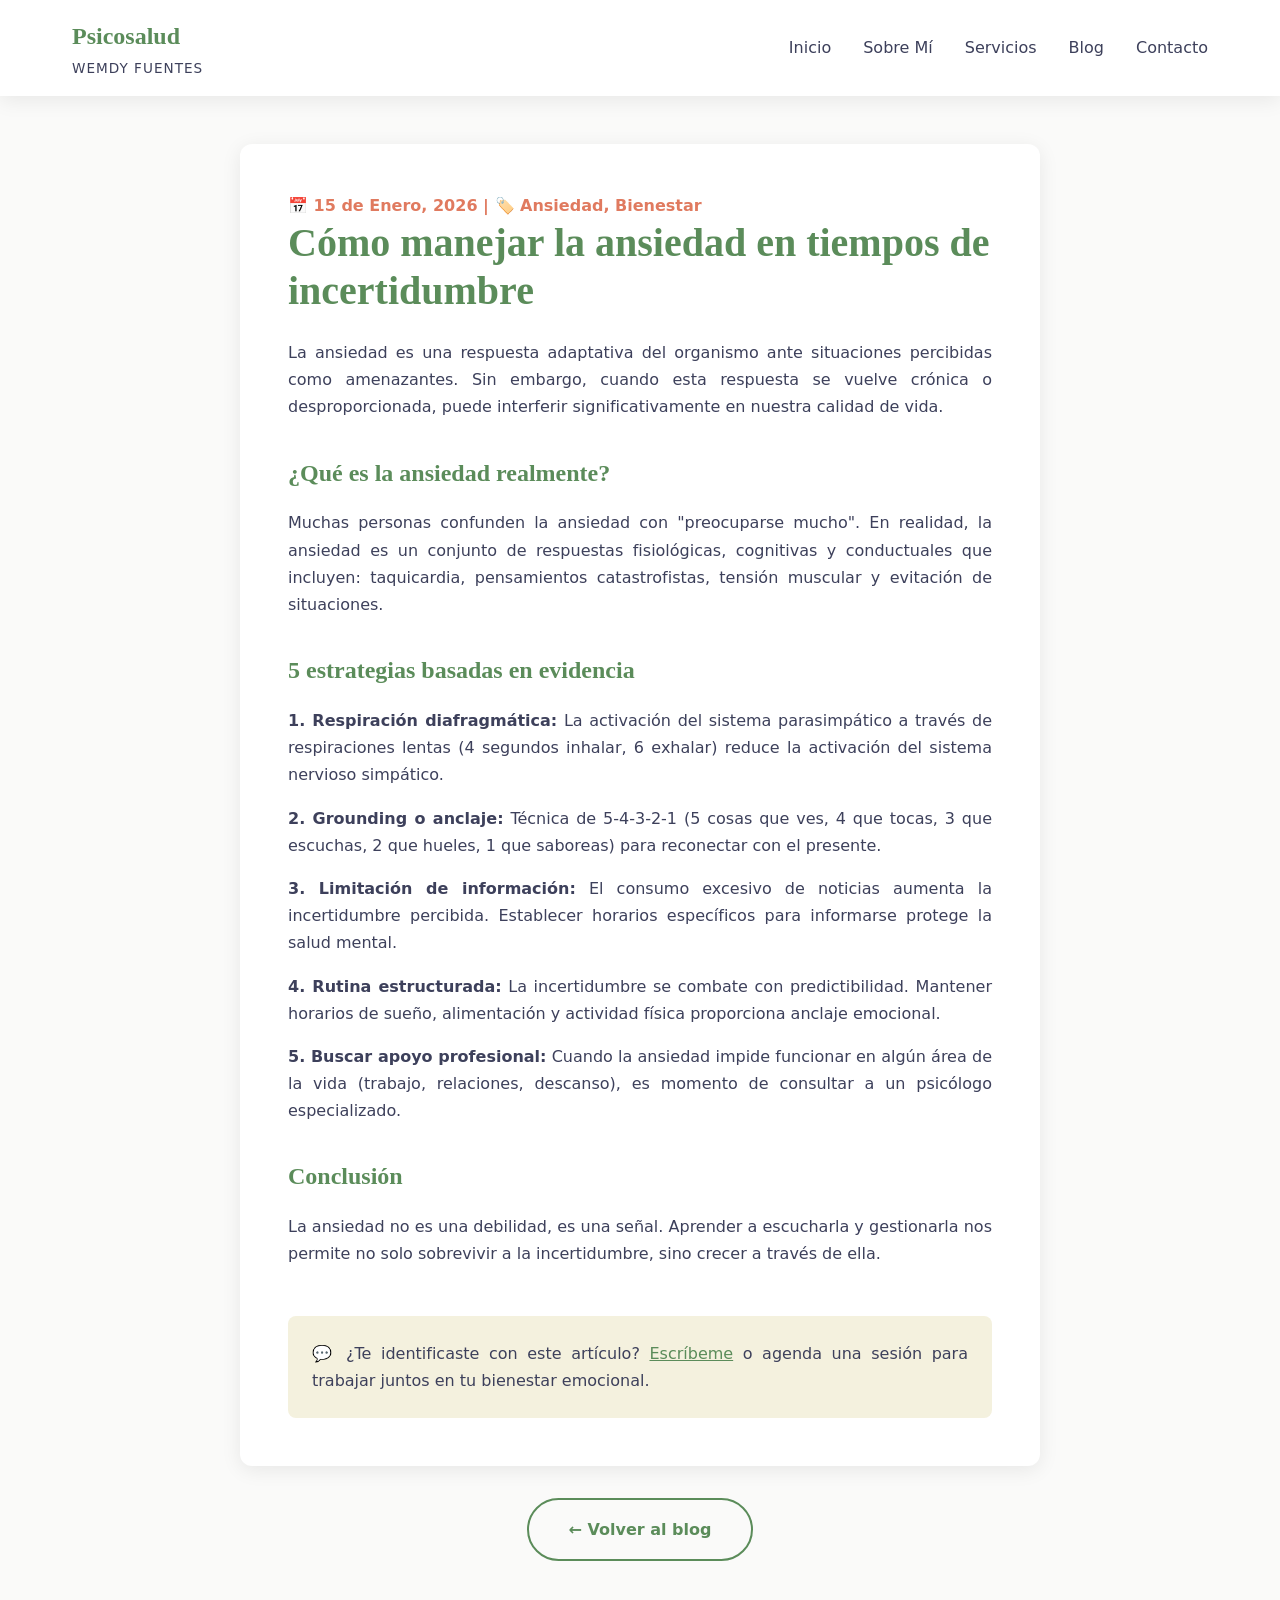
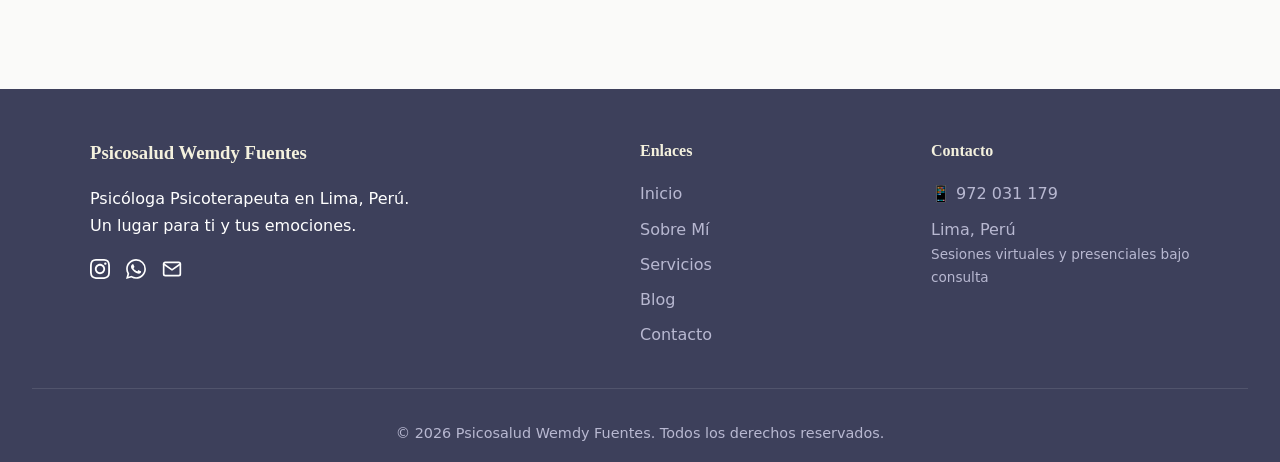
<file: articulo-15 Enero 2026.html>
<!DOCTYPE html>
<html lang="es">
<head>
  <meta charset="UTF-8">
  <meta name="viewport" content="width=device-width, initial-scale=1.0">
  <meta name="description" content="Cómo manejar la ansiedad en tiempos de incertidumbre. Artículo por Wemdy Fuentes, Psicóloga en Lima.">
  <title>Cómo manejar la ansiedad... | Blog Psicosalud</title>
  <link rel="stylesheet" href="css/style.css">
</head>
<body>
  <div id="header-placeholder"></div>

  <section class="container" style="padding-top: 3rem;">
    <article class="article-content">
      <span class="article-meta">📅 15 de Enero, 2026 | 🏷️ Ansiedad, Bienestar</span>
      <h1>Cómo manejar la ansiedad en tiempos de incertidumbre</h1>
      
      <p>
        La ansiedad es una respuesta adaptativa del organismo ante situaciones percibidas como amenazantes. 
        Sin embargo, cuando esta respuesta se vuelve crónica o desproporcionada, puede interferir 
        significativamente en nuestra calidad de vida.
      </p>

      <h2>¿Qué es la ansiedad realmente?</h2>
      <p>
        Muchas personas confunden la ansiedad con "preocuparse mucho". En realidad, la ansiedad 
        es un conjunto de respuestas fisiológicas, cognitivas y conductuales que incluyen: 
        taquicardia, pensamientos catastrofistas, tensión muscular y evitación de situaciones.
      </p>

      <h2>5 estrategias basadas en evidencia</h2>
      <p><strong>1. Respiración diafragmática:</strong> La activación del sistema parasimpático 
      a través de respiraciones lentas (4 segundos inhalar, 6 exhalar) reduce la activación 
      del sistema nervioso simpático.</p>

      <p><strong>2. Grounding o anclaje:</strong> Técnica de 5-4-3-2-1 (5 cosas que ves, 4 que tocas, 
      3 que escuchas, 2 que hueles, 1 que saboreas) para reconectar con el presente.</p>

      <p><strong>3. Limitación de información:</strong> El consumo excesivo de noticias 
      aumenta la incertidumbre percibida. Establecer horarios específicos para informarse 
      protege la salud mental.</p>

      <p><strong>4. Rutina estructurada:</strong> La incertidumbre se combate con predictibilidad. 
      Mantener horarios de sueño, alimentación y actividad física proporciona anclaje emocional.</p>

      <p><strong>5. Buscar apoyo profesional:</strong> Cuando la ansiedad impide funcionar 
      en algún área de la vida (trabajo, relaciones, descanso), es momento de consultar 
      a un psicólogo especializado.</p>

      <h2>Conclusión</h2>
      <p>
        La ansiedad no es una debilidad, es una señal. Aprender a escucharla y gestionarla 
        nos permite no solo sobrevivir a la incertidumbre, sino crecer a través de ella.
      </p>

      <div style="margin-top: 3rem; padding: 1.5rem; background: var(--color-secondary); border-radius: 8px;">
        <p style="margin: 0; font-weight: 500;">
          💬 ¿Te identificaste con este artículo? 
          <a href="contacto.html" style="color: var(--color-primary);">Escríbeme</a> 
          o agenda una sesión para trabajar juntos en tu bienestar emocional.
        </p>
      </div>
    </article>

    <div style="text-align: center; margin-top: 2rem;">
      <a href="blog.html" class="btn btn-outline">← Volver al blog</a>
    </div>
  </section>

  <div id="footer-placeholder"></div>
  <script src="js/main.js"></script>
</body>
</html>
</file>
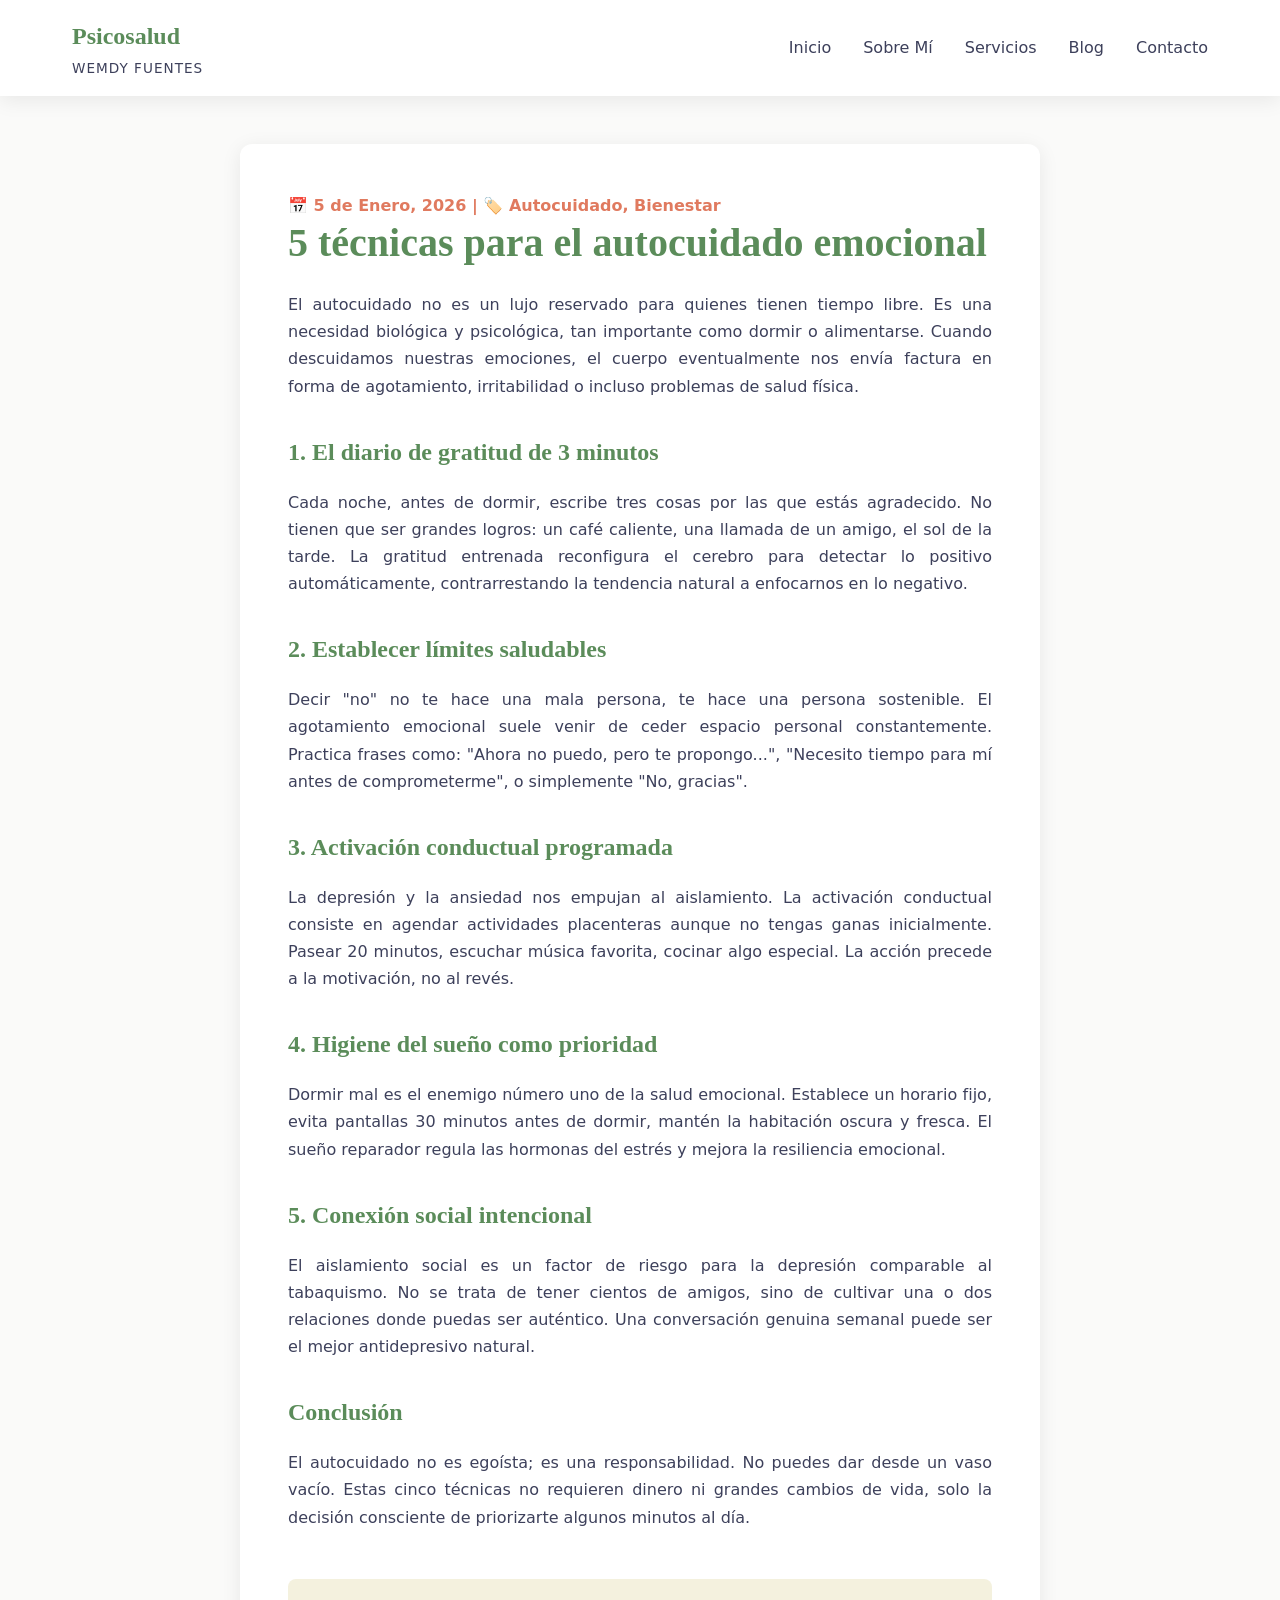
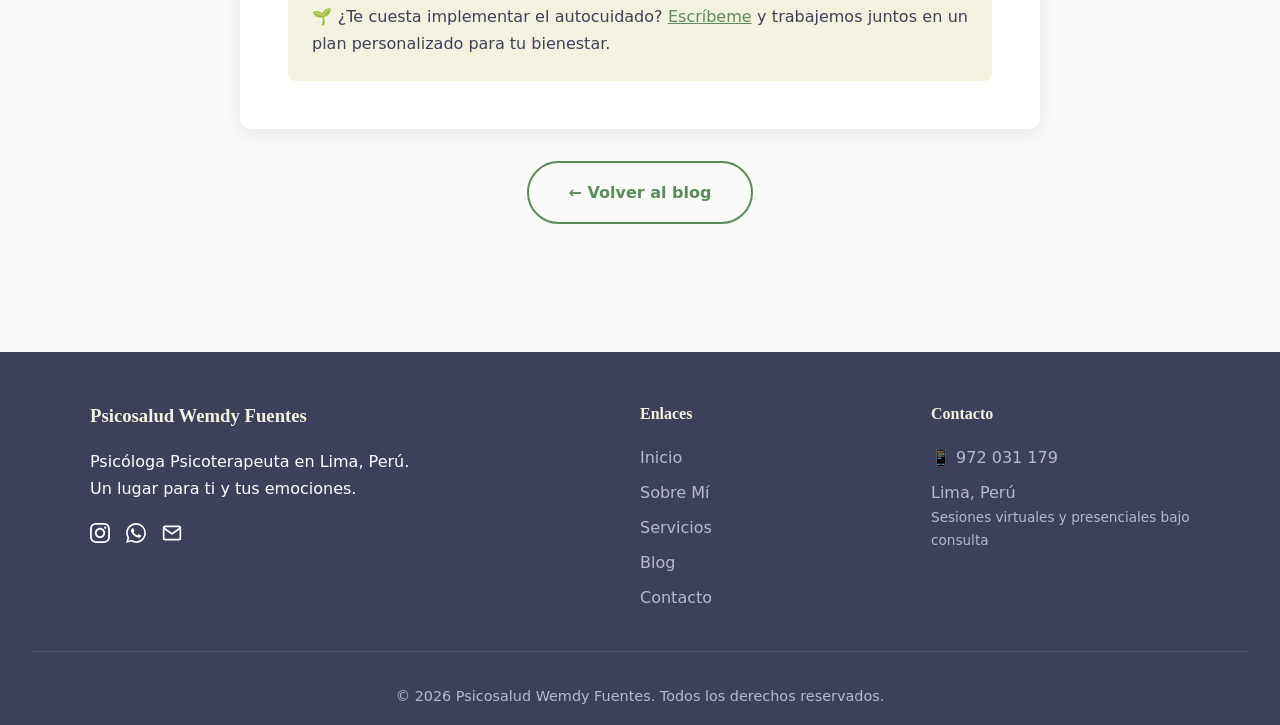
<file: articulo-autocuidado.html>
<!DOCTYPE html>
<html lang="es">
<head>
  <meta charset="UTF-8">
  <meta name="viewport" content="width=device-width, initial-scale=1.0">
  <meta name="description" content="5 técnicas prácticas de autocuidado emocional para tu día a día. Pequeños hábitos que generan grandes cambios en tu salud mental.">
  <title>5 técnicas para el autocuidado emocional | Blog Psicosalud</title>
  <link rel="stylesheet" href="css/style.css">
</head>
<body>
  <div id="header-placeholder"></div>

  <section class="container" style="padding-top: 3rem;">
    <article class="article-content">
      <span class="article-meta">📅 5 de Enero, 2026 | 🏷️ Autocuidado, Bienestar</span>
      <h1>5 técnicas para el autocuidado emocional</h1>
      
      <p>
        El autocuidado no es un lujo reservado para quienes tienen tiempo libre. Es una necesidad 
        biológica y psicológica, tan importante como dormir o alimentarse. Cuando descuidamos 
        nuestras emociones, el cuerpo eventualmente nos envía factura en forma de agotamiento, 
        irritabilidad o incluso problemas de salud física.
      </p>

      <h2>1. El diario de gratitud de 3 minutos</h2>
      <p>
        Cada noche, antes de dormir, escribe tres cosas por las que estás agradecido. No tienen 
        que ser grandes logros: un café caliente, una llamada de un amigo, el sol de la tarde. 
        La gratitud entrenada reconfigura el cerebro para detectar lo positivo automáticamente, 
        contrarrestando la tendencia natural a enfocarnos en lo negativo.
      </p>

      <h2>2. Establecer límites saludables</h2>
      <p>
        Decir "no" no te hace una mala persona, te hace una persona sostenible. El agotamiento 
        emocional suele venir de ceder espacio personal constantemente. Practica frases como: 
        "Ahora no puedo, pero te propongo...", "Necesito tiempo para mí antes de comprometerme", 
        o simplemente "No, gracias".
      </p>

      <h2>3. Activación conductual programada</h2>
      <p>
        La depresión y la ansiedad nos empujan al aislamiento. La activación conductual consiste 
        en agendar actividades placenteras aunque no tengas ganas inicialmente. Pasear 20 minutos, 
        escuchar música favorita, cocinar algo especial. La acción precede a la motivación, no al revés.
      </p>

      <h2>4. Higiene del sueño como prioridad</h2>
      <p>
        Dormir mal es el enemigo número uno de la salud emocional. Establece un horario fijo, 
        evita pantallas 30 minutos antes de dormir, mantén la habitación oscura y fresca. 
        El sueño reparador regula las hormonas del estrés y mejora la resiliencia emocional.
      </p>

      <h2>5. Conexión social intencional</h2>
      <p>
        El aislamiento social es un factor de riesgo para la depresión comparable al tabaquismo. 
        No se trata de tener cientos de amigos, sino de cultivar una o dos relaciones donde puedas 
        ser auténtico. Una conversación genuina semanal puede ser el mejor antidepresivo natural.
      </p>

      <h2>Conclusión</h2>
      <p>
        El autocuidado no es egoísta; es una responsabilidad. No puedes dar desde un vaso vacío. 
        Estas cinco técnicas no requieren dinero ni grandes cambios de vida, solo la decisión 
        consciente de priorizarte algunos minutos al día.
      </p>

      <div style="margin-top: 3rem; padding: 1.5rem; background: var(--color-secondary); border-radius: 8px;">
        <p style="margin: 0; font-weight: 500;">
          🌱 ¿Te cuesta implementar el autocuidado? 
          <a href="contacto.html" style="color: var(--color-primary);">Escríbeme</a> 
          y trabajemos juntos en un plan personalizado para tu bienestar.
        </p>
      </div>
    </article>

    <div style="text-align: center; margin-top: 2rem;">
      <a href="blog.html" class="btn btn-outline">← Volver al blog</a>
    </div>
  </section>

  <div id="footer-placeholder"></div>
  <script src="js/main.js"></script>
</body>
</html>
</file>
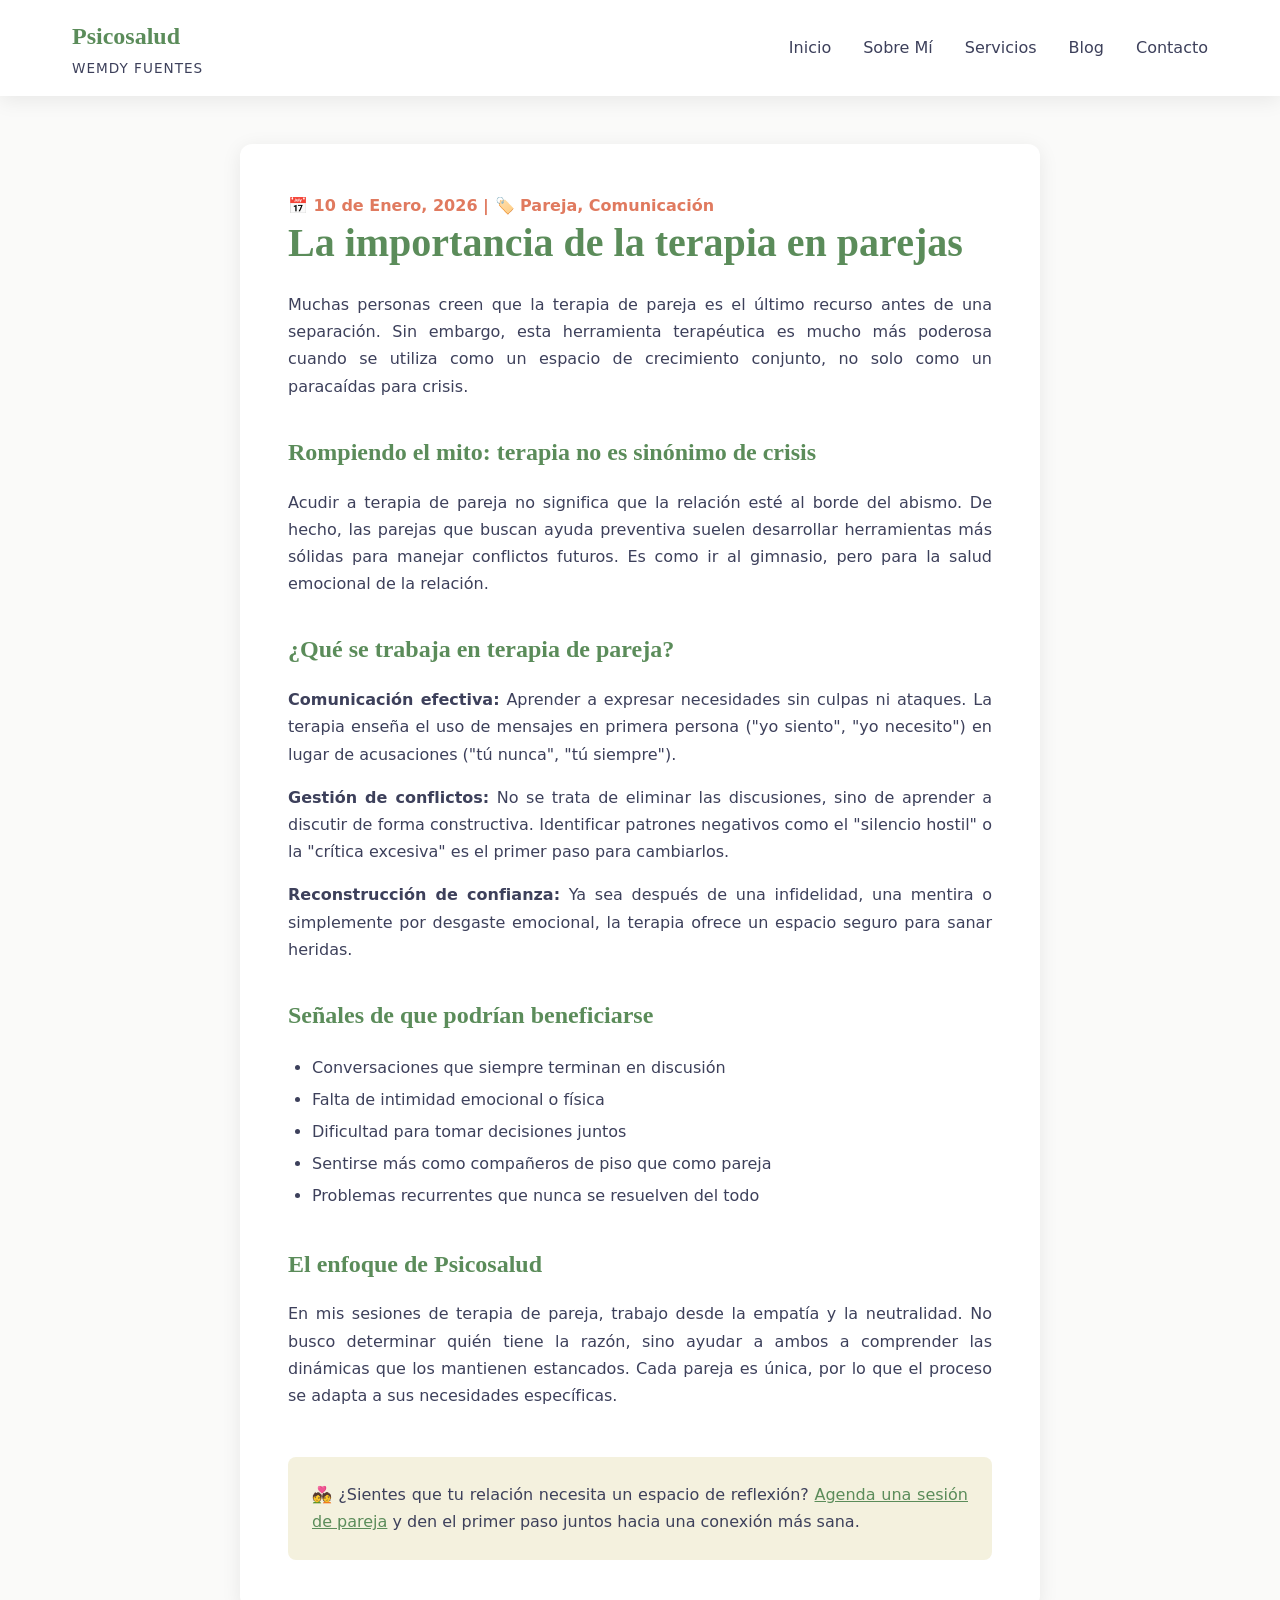
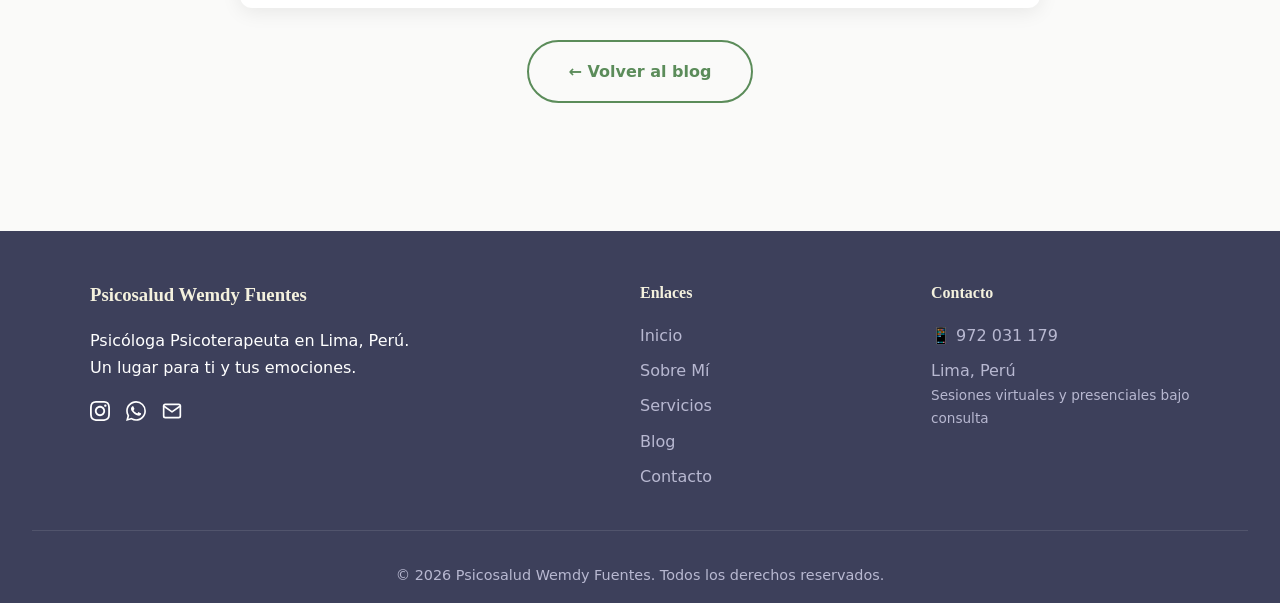
<file: articulo-pareja.html>
<!DOCTYPE html>
<html lang="es">
<head>
  <meta charset="UTF-8">
  <meta name="viewport" content="width=device-width, initial-scale=1.0">
  <meta name="description" content="La terapia de pareja no es solo para crisis. Descubre cómo fortalecer tu relación y mejorar la comunicación con ayuda profesional.">
  <title>La importancia de la terapia en parejas | Blog Psicosalud</title>
  <link rel="stylesheet" href="css/style.css">
</head>
<body>
  <div id="header-placeholder"></div>

  <section class="container" style="padding-top: 3rem;">
    <article class="article-content">
      <span class="article-meta">📅 10 de Enero, 2026 | 🏷️ Pareja, Comunicación</span>
      <h1>La importancia de la terapia en parejas</h1>
      
      <p>
        Muchas personas creen que la terapia de pareja es el último recurso antes de una separación. 
        Sin embargo, esta herramienta terapéutica es mucho más poderosa cuando se utiliza como un 
        espacio de crecimiento conjunto, no solo como un paracaídas para crisis.
      </p>

      <h2>Rompiendo el mito: terapia no es sinónimo de crisis</h2>
      <p>
        Acudir a terapia de pareja no significa que la relación esté al borde del abismo. De hecho, 
        las parejas que buscan ayuda preventiva suelen desarrollar herramientas más sólidas para 
        manejar conflictos futuros. Es como ir al gimnasio, pero para la salud emocional de la relación.
      </p>

      <h2>¿Qué se trabaja en terapia de pareja?</h2>
      <p>
        <strong>Comunicación efectiva:</strong> Aprender a expresar necesidades sin culpas ni ataques. 
        La terapia enseña el uso de mensajes en primera persona ("yo siento", "yo necesito") en lugar 
        de acusaciones ("tú nunca", "tú siempre").
      </p>
      <p>
        <strong>Gestión de conflictos:</strong> No se trata de eliminar las discusiones, sino de 
        aprender a discutir de forma constructiva. Identificar patrones negativos como el 
        "silencio hostil" o la "crítica excesiva" es el primer paso para cambiarlos.
      </p>
      <p>
        <strong>Reconstrucción de confianza:</strong> Ya sea después de una infidelidad, una mentira 
        o simplemente por desgaste emocional, la terapia ofrece un espacio seguro para sanar heridas.
      </p>

      <h2>Señales de que podrían beneficiarse</h2>
      <ul style="margin-left: 1.5rem; line-height: 2; margin-bottom: 1rem;">
        <li>Conversaciones que siempre terminan en discusión</li>
        <li>Falta de intimidad emocional o física</li>
        <li>Dificultad para tomar decisiones juntos</li>
        <li>Sentirse más como compañeros de piso que como pareja</li>
        <li>Problemas recurrentes que nunca se resuelven del todo</li>
      </ul>

      <h2>El enfoque de Psicosalud</h2>
      <p>
        En mis sesiones de terapia de pareja, trabajo desde la empatía y la neutralidad. No busco 
        determinar quién tiene la razón, sino ayudar a ambos a comprender las dinámicas que los 
        mantienen estancados. Cada pareja es única, por lo que el proceso se adapta a sus necesidades 
        específicas.
      </p>

      <div style="margin-top: 3rem; padding: 1.5rem; background: var(--color-secondary); border-radius: 8px;">
        <p style="margin: 0; font-weight: 500;">
          💑 ¿Sientes que tu relación necesita un espacio de reflexión? 
          <a href="contacto.html" style="color: var(--color-primary);">Agenda una sesión de pareja</a> 
          y den el primer paso juntos hacia una conexión más sana.
        </p>
      </div>
    </article>

    <div style="text-align: center; margin-top: 2rem;">
      <a href="blog.html" class="btn btn-outline">← Volver al blog</a>
    </div>
  </section>

  <div id="footer-placeholder"></div>
  <script src="js/main.js"></script>
</body>
</html>
</file>
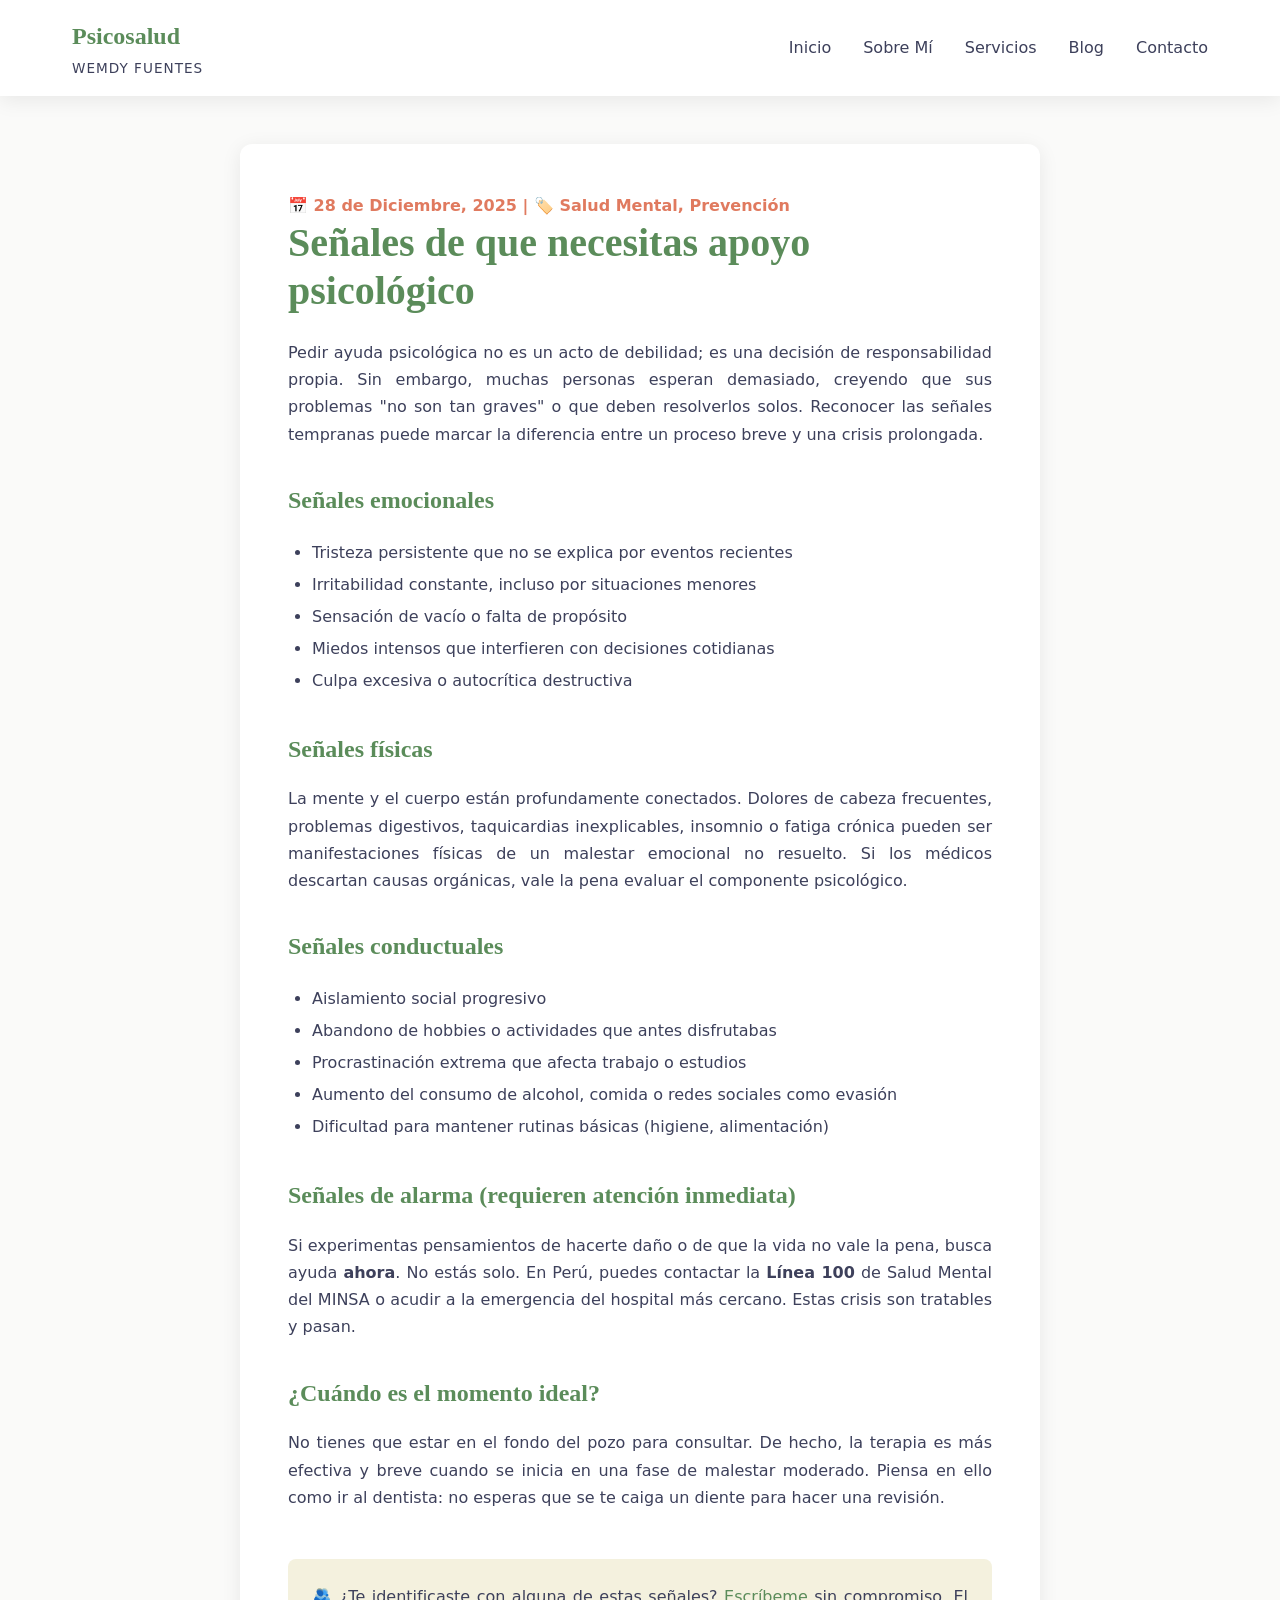
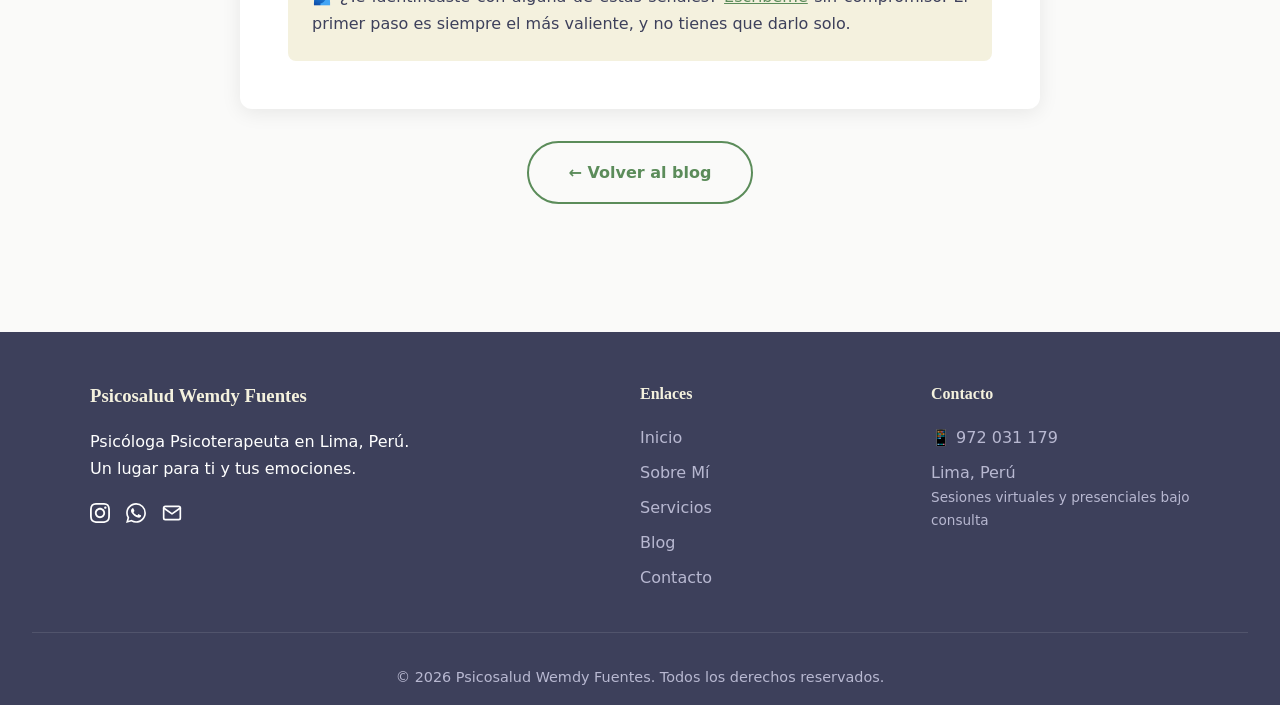
<file: articulo-senales.html>
<!DOCTYPE html>
<html lang="es">
<head>
  <meta charset="UTF-8">
  <meta name="viewport" content="width=device-width, initial-scale=1.0">
  <meta name="description" content="Señales de alerta que indican que es momento de buscar apoyo psicológico. Normalizar pedir ayuda es un acto de valentía.">
  <title>Señales de que necesitas apoyo psicológico | Blog Psicosalud</title>
  <link rel="stylesheet" href="css/style.css">
</head>
<body>
  <div id="header-placeholder"></div>

  <section class="container" style="padding-top: 3rem;">
    <article class="article-content">
      <span class="article-meta">📅 28 de Diciembre, 2025 | 🏷️ Salud Mental, Prevención</span>
      <h1>Señales de que necesitas apoyo psicológico</h1>
      
      <p>
        Pedir ayuda psicológica no es un acto de debilidad; es una decisión de responsabilidad 
        propia. Sin embargo, muchas personas esperan demasiado, creyendo que sus problemas 
        "no son tan graves" o que deben resolverlos solos. Reconocer las señales tempranas 
        puede marcar la diferencia entre un proceso breve y una crisis prolongada.
      </p>

      <h2>Señales emocionales</h2>
      <ul style="margin-left: 1.5rem; line-height: 2; margin-bottom: 1rem;">
        <li>Tristeza persistente que no se explica por eventos recientes</li>
        <li>Irritabilidad constante, incluso por situaciones menores</li>
        <li>Sensación de vacío o falta de propósito</li>
        <li>Miedos intensos que interfieren con decisiones cotidianas</li>
        <li>Culpa excesiva o autocrítica destructiva</li>
      </ul>

      <h2>Señales físicas</h2>
      <p>
        La mente y el cuerpo están profundamente conectados. Dolores de cabeza frecuentes, 
        problemas digestivos, taquicardias inexplicables, insomnio o fatiga crónica pueden ser 
        manifestaciones físicas de un malestar emocional no resuelto. Si los médicos descartan 
        causas orgánicas, vale la pena evaluar el componente psicológico.
      </p>

      <h2>Señales conductuales</h2>
      <ul style="margin-left: 1.5rem; line-height: 2; margin-bottom: 1rem;">
        <li>Aislamiento social progresivo</li>
        <li>Abandono de hobbies o actividades que antes disfrutabas</li>
        <li>Procrastinación extrema que afecta trabajo o estudios</li>
        <li>Aumento del consumo de alcohol, comida o redes sociales como evasión</li>
        <li>Dificultad para mantener rutinas básicas (higiene, alimentación)</li>
      </ul>

      <h2>Señales de alarma (requieren atención inmediata)</h2>
      <p>
        Si experimentas pensamientos de hacerte daño o de que la vida no vale la pena, 
        busca ayuda <strong>ahora</strong>. No estás solo. En Perú, puedes contactar la 
        <strong>Línea 100</strong> de Salud Mental del MINSA o acudir a la emergencia del 
        hospital más cercano. Estas crisis son tratables y pasan.
      </p>

      <h2>¿Cuándo es el momento ideal?</h2>
      <p>
        No tienes que estar en el fondo del pozo para consultar. De hecho, la terapia es más 
        efectiva y breve cuando se inicia en una fase de malestar moderado. Piensa en ello como 
        ir al dentista: no esperas que se te caiga un diente para hacer una revisión.
      </p>

      <div style="margin-top: 3rem; padding: 1.5rem; background: var(--color-secondary); border-radius: 8px;">
        <p style="margin: 0; font-weight: 500;">
          🫂 ¿Te identificaste con alguna de estas señales? 
          <a href="contacto.html" style="color: var(--color-primary);">Escríbeme</a> 
          sin compromiso. El primer paso es siempre el más valiente, y no tienes que darlo solo.
        </p>
      </div>
    </article>

    <div style="text-align: center; margin-top: 2rem;">
      <a href="blog.html" class="btn btn-outline">← Volver al blog</a>
    </div>
  </section>

  <div id="footer-placeholder"></div>
  <script src="js/main.js"></script>
</body>
</html>
</file>
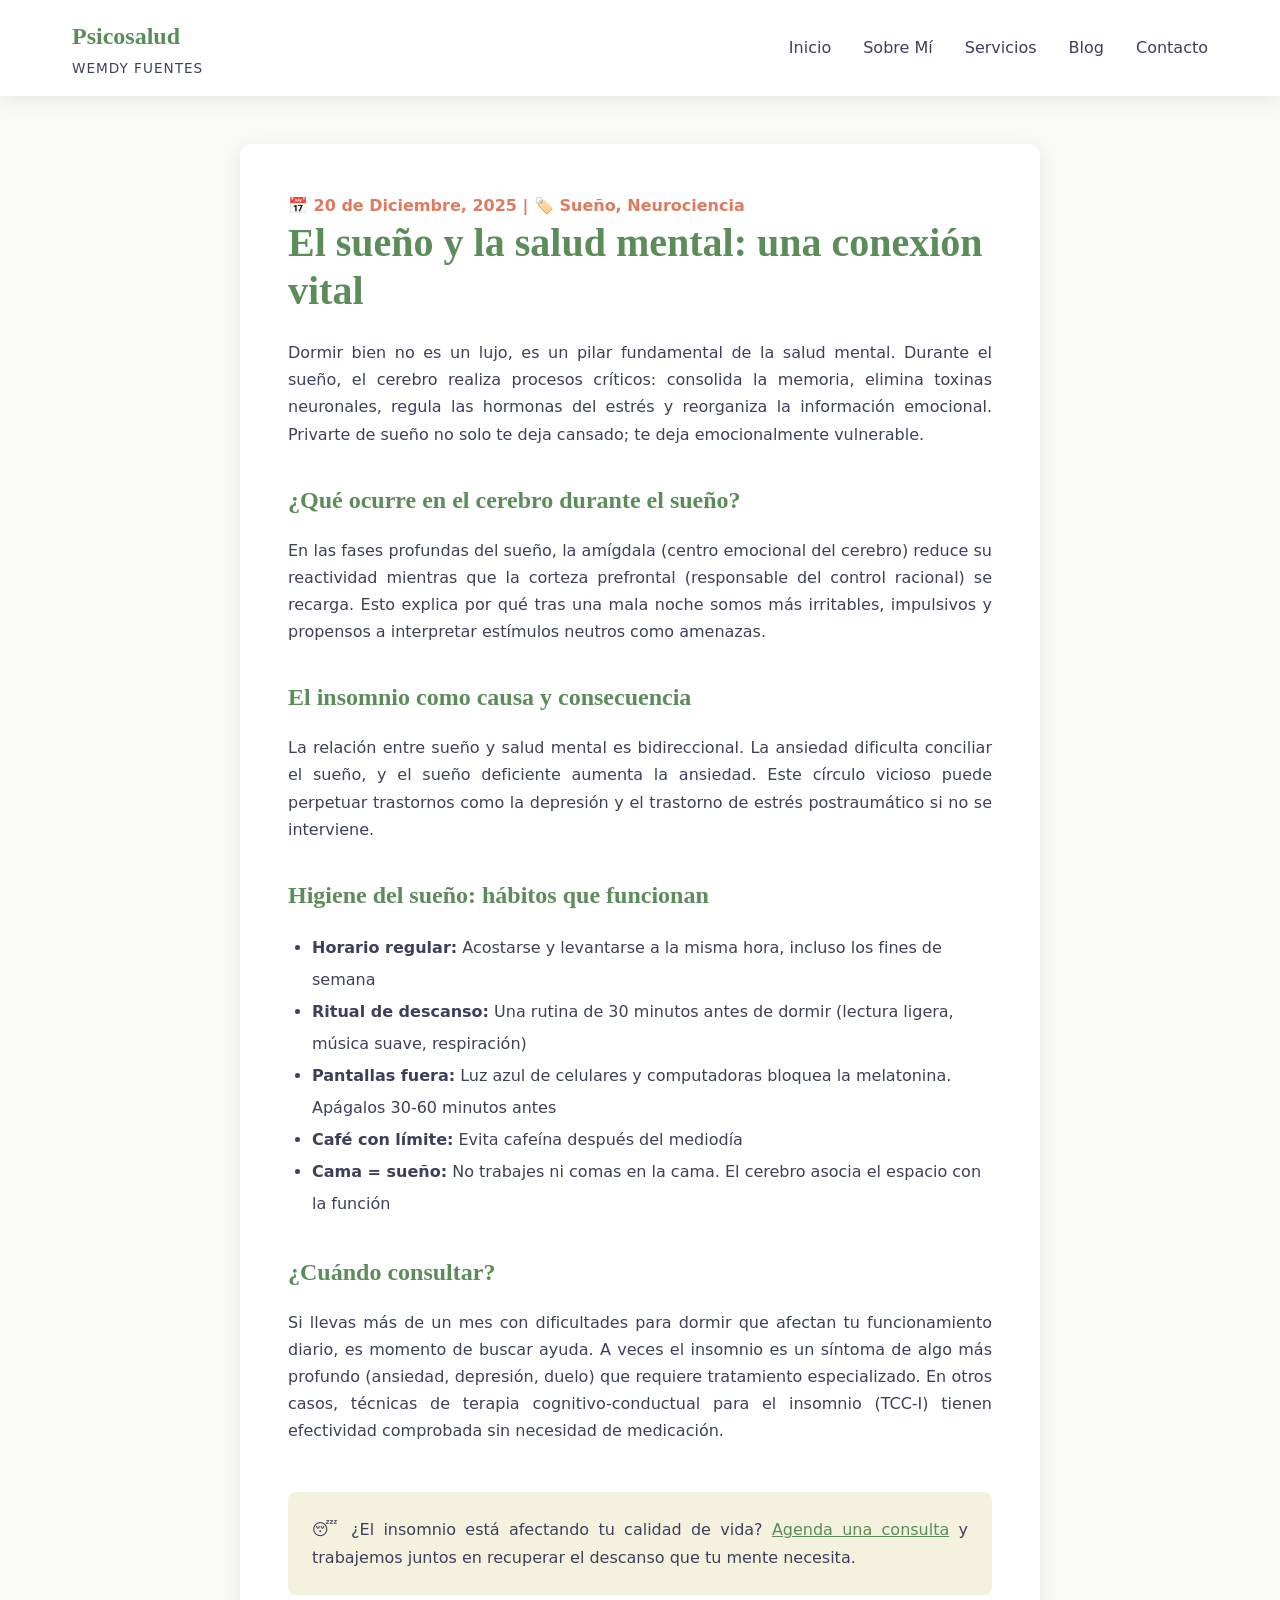
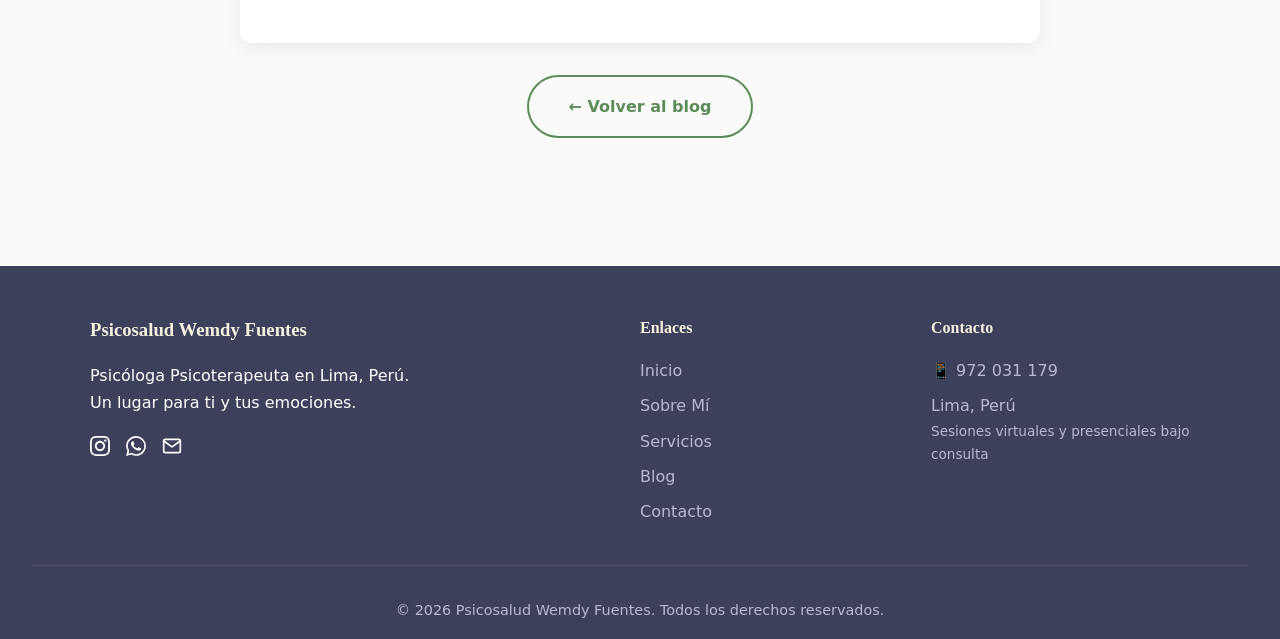
<file: articulo-sueno.html>
<!DOCTYPE html>
<html lang="es">
<head>
  <meta charset="UTF-8">
  <meta name="viewport" content="width=device-width, initial-scale=1.0">
  <meta name="description" content="El sueño y la salud mental están profundamente conectados. Descubre cómo mejorar tu higiene del sueño para cuidar tu bienestar emocional.">
  <title>El sueño y la salud mental: una conexión vital | Blog Psicosalud</title>
  <link rel="stylesheet" href="css/style.css">
</head>
<body>
  <div id="header-placeholder"></div>

  <section class="container" style="padding-top: 3rem;">
    <article class="article-content">
      <span class="article-meta">📅 20 de Diciembre, 2025 | 🏷️ Sueño, Neurociencia</span>
      <h1>El sueño y la salud mental: una conexión vital</h1>
      
      <p>
        Dormir bien no es un lujo, es un pilar fundamental de la salud mental. Durante el sueño, 
        el cerebro realiza procesos críticos: consolida la memoria, elimina toxinas neuronales, 
        regula las hormonas del estrés y reorganiza la información emocional. Privarte de sueño 
        no solo te deja cansado; te deja emocionalmente vulnerable.
      </p>

      <h2>¿Qué ocurre en el cerebro durante el sueño?</h2>
      <p>
        En las fases profundas del sueño, la amígdala (centro emocional del cerebro) reduce su 
        reactividad mientras que la corteza prefrontal (responsable del control racional) se 
        recarga. Esto explica por qué tras una mala noche somos más irritables, impulsivos y 
        propensos a interpretar estímulos neutros como amenazas.
      </p>

      <h2>El insomnio como causa y consecuencia</h2>
      <p>
        La relación entre sueño y salud mental es bidireccional. La ansiedad dificulta conciliar 
        el sueño, y el sueño deficiente aumenta la ansiedad. Este círculo vicioso puede perpetuar 
        trastornos como la depresión y el trastorno de estrés postraumático si no se interviene.
      </p>

      <h2>Higiene del sueño: hábitos que funcionan</h2>
      <ul style="margin-left: 1.5rem; line-height: 2; margin-bottom: 1rem;">
        <li><strong>Horario regular:</strong> Acostarse y levantarse a la misma hora, incluso los fines de semana</li>
        <li><strong>Ritual de descanso:</strong> Una rutina de 30 minutos antes de dormir (lectura ligera, música suave, respiración)</li>
        <li><strong>Pantallas fuera:</strong> Luz azul de celulares y computadoras bloquea la melatonina. Apágalos 30-60 minutos antes</li>
        <li><strong>Café con límite:</strong> Evita cafeína después del mediodía</li>
        <li><strong>Cama = sueño:</strong> No trabajes ni comas en la cama. El cerebro asocia el espacio con la función</li>
      </ul>

      <h2>¿Cuándo consultar?</h2>
      <p>
        Si llevas más de un mes con dificultades para dormir que afectan tu funcionamiento diario, 
        es momento de buscar ayuda. A veces el insomnio es un síntoma de algo más profundo (ansiedad, 
        depresión, duelo) que requiere tratamiento especializado. En otros casos, técnicas de 
        terapia cognitivo-conductual para el insomnio (TCC-I) tienen efectividad comprobada sin 
        necesidad de medicación.
      </p>

      <div style="margin-top: 3rem; padding: 1.5rem; background: var(--color-secondary); border-radius: 8px;">
        <p style="margin: 0; font-weight: 500;">
          😴 ¿El insomnio está afectando tu calidad de vida? 
          <a href="contacto.html" style="color: var(--color-primary);">Agenda una consulta</a> 
          y trabajemos juntos en recuperar el descanso que tu mente necesita.
        </p>
      </div>
    </article>

    <div style="text-align: center; margin-top: 2rem;">
      <a href="blog.html" class="btn btn-outline">← Volver al blog</a>
    </div>
  </section>

  <div id="footer-placeholder"></div>
  <script src="js/main.js"></script>
</body>
</html>
</file>
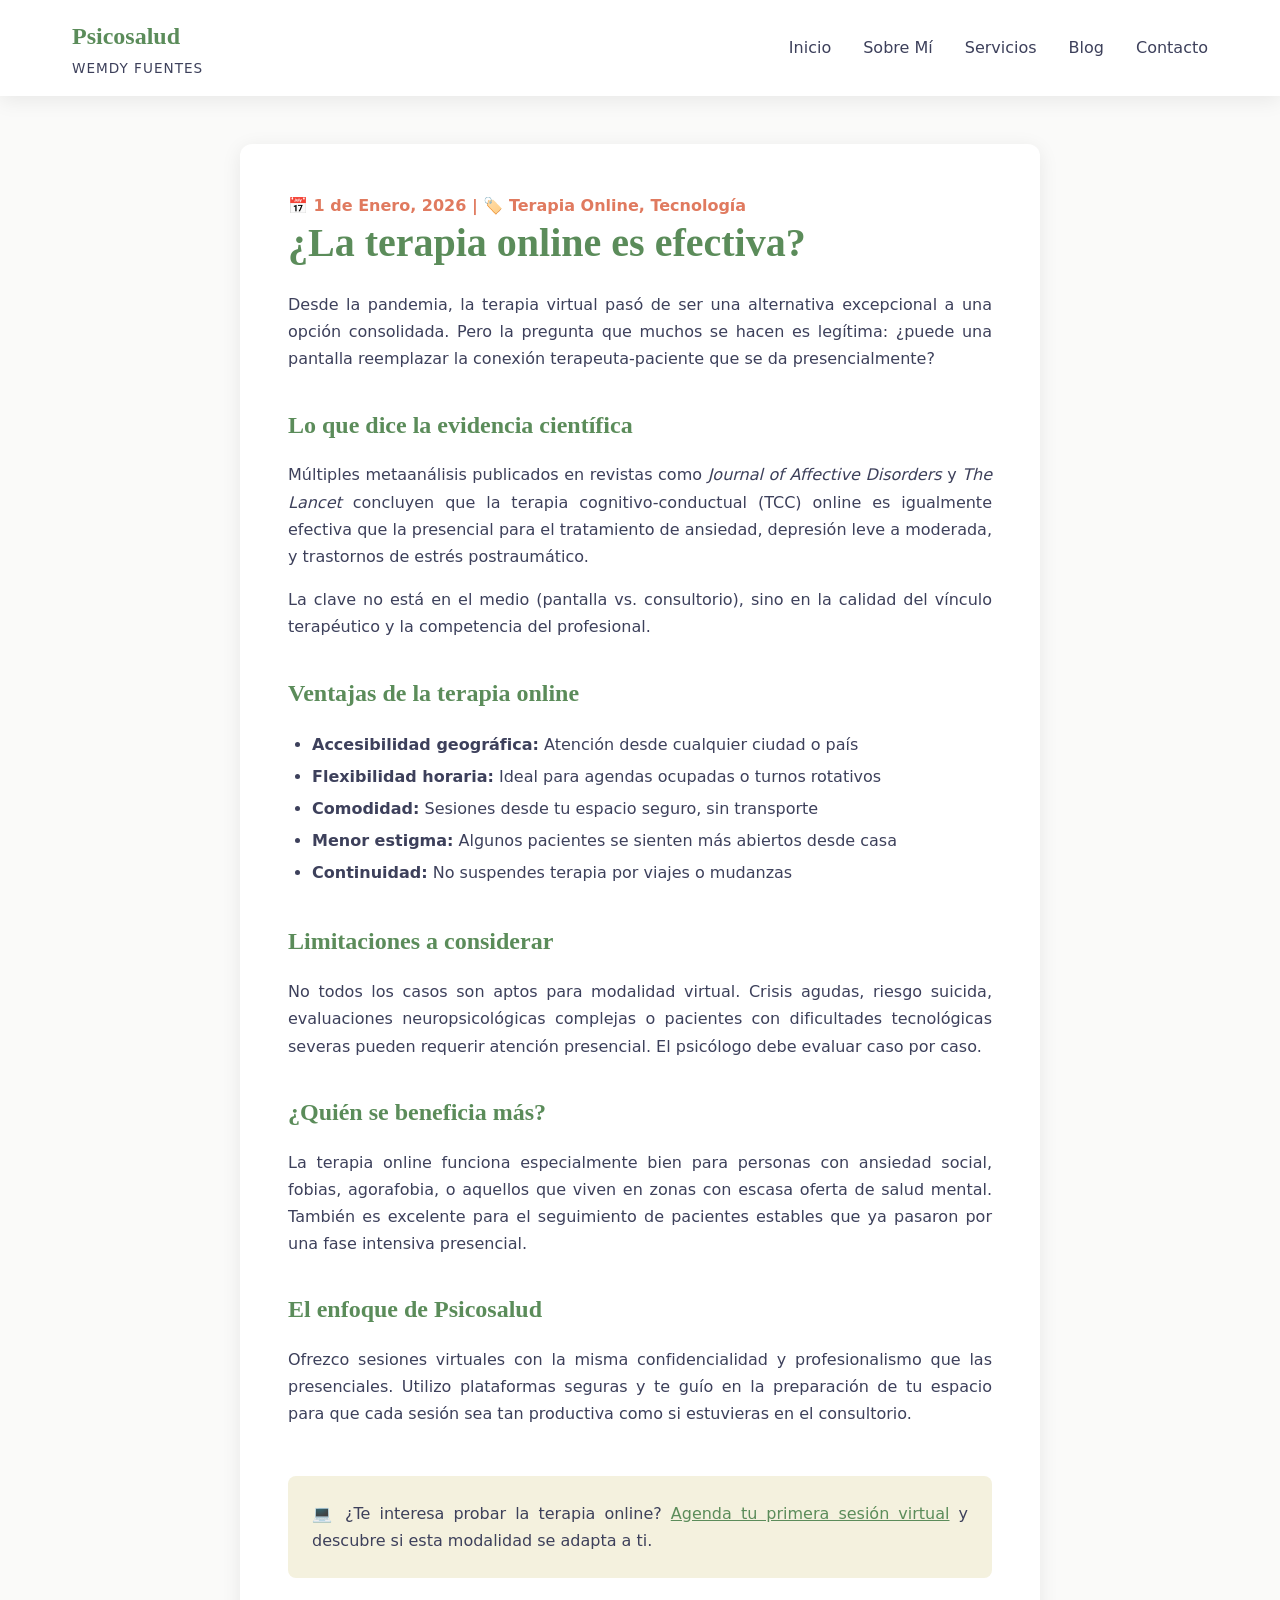
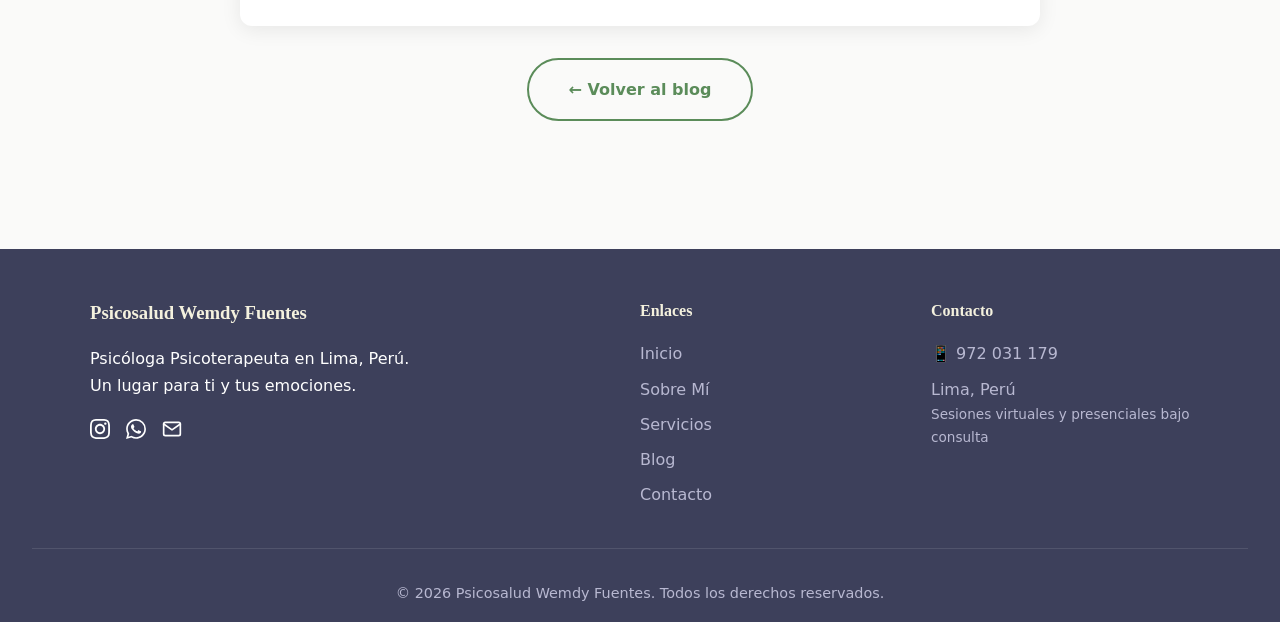
<file: articulo-terapia-online.html>
<!DOCTYPE html>
<html lang="es">
<head>
  <meta charset="UTF-8">
  <meta name="viewport" content="width=device-width, initial-scale=1.0">
  <meta name="description" content="¿La terapia online es efectiva? Descubre la evidencia científica, ventajas y limitaciones de la psicoterapia virtual.">
  <title>¿La terapia online es efectiva? | Blog Psicosalud</title>
  <link rel="stylesheet" href="css/style.css">
</head>
<body>
  <div id="header-placeholder"></div>

  <section class="container" style="padding-top: 3rem;">
    <article class="article-content">
      <span class="article-meta">📅 1 de Enero, 2026 | 🏷️ Terapia Online, Tecnología</span>
      <h1>¿La terapia online es efectiva?</h1>
      
      <p>
        Desde la pandemia, la terapia virtual pasó de ser una alternativa excepcional a una 
        opción consolidada. Pero la pregunta que muchos se hacen es legítima: ¿puede una pantalla 
        reemplazar la conexión terapeuta-paciente que se da presencialmente?
      </p>

      <h2>Lo que dice la evidencia científica</h2>
      <p>
        Múltiples metaanálisis publicados en revistas como <em>Journal of Affective Disorders</em> 
        y <em>The Lancet</em> concluyen que la terapia cognitivo-conductual (TCC) online es 
        igualmente efectiva que la presencial para el tratamiento de ansiedad, depresión leve 
        a moderada, y trastornos de estrés postraumático.
      </p>
      <p>
        La clave no está en el medio (pantalla vs. consultorio), sino en la calidad del vínculo 
        terapéutico y la competencia del profesional.
      </p>

      <h2>Ventajas de la terapia online</h2>
      <ul style="margin-left: 1.5rem; line-height: 2; margin-bottom: 1rem;">
        <li><strong>Accesibilidad geográfica:</strong> Atención desde cualquier ciudad o país</li>
        <li><strong>Flexibilidad horaria:</strong> Ideal para agendas ocupadas o turnos rotativos</li>
        <li><strong>Comodidad:</strong> Sesiones desde tu espacio seguro, sin transporte</li>
        <li><strong>Menor estigma:</strong> Algunos pacientes se sienten más abiertos desde casa</li>
        <li><strong>Continuidad:</strong> No suspendes terapia por viajes o mudanzas</li>
      </ul>

      <h2>Limitaciones a considerar</h2>
      <p>
        No todos los casos son aptos para modalidad virtual. Crisis agudas, riesgo suicida, 
        evaluaciones neuropsicológicas complejas o pacientes con dificultades tecnológicas 
        severas pueden requerir atención presencial. El psicólogo debe evaluar caso por caso.
      </p>

      <h2>¿Quién se beneficia más?</h2>
      <p>
        La terapia online funciona especialmente bien para personas con ansiedad social, 
        fobias, agorafobia, o aquellos que viven en zonas con escasa oferta de salud mental. 
        También es excelente para el seguimiento de pacientes estables que ya pasaron por 
        una fase intensiva presencial.
      </p>

      <h2>El enfoque de Psicosalud</h2>
      <p>
        Ofrezco sesiones virtuales con la misma confidencialidad y profesionalismo que las 
        presenciales. Utilizo plataformas seguras y te guío en la preparación de tu espacio 
        para que cada sesión sea tan productiva como si estuvieras en el consultorio.
      </p>

      <div style="margin-top: 3rem; padding: 1.5rem; background: var(--color-secondary); border-radius: 8px;">
        <p style="margin: 0; font-weight: 500;">
          💻 ¿Te interesa probar la terapia online? 
          <a href="contacto.html" style="color: var(--color-primary);">Agenda tu primera sesión virtual</a> 
          y descubre si esta modalidad se adapta a ti.
        </p>
      </div>
    </article>

    <div style="text-align: center; margin-top: 2rem;">
      <a href="blog.html" class="btn btn-outline">← Volver al blog</a>
    </div>
  </section>

  <div id="footer-placeholder"></div>
  <script src="js/main.js"></script>
</body>
</html>
</file>
<file: css/style.css>
:root {
  --color-primary: #5B8C5A;    /* Verde bosque - calma y crecimiento */
  --color-secondary: #F4F1DE;  /* Beige cálido */
  --color-accent: #E07A5F;     /* Terracota suave - calidez humana */
  --color-text: #3D405B;       /* Azul grisáceo */
  --color-light: #FFFFFF;
  --color-bg: #FAFAF9;
  --font-main: 'Segoe UI', system-ui, -apple-system, sans-serif;
  --font-heading: 'Georgia', 'Times New Roman', serif;
  --shadow: 0 4px 20px rgba(0,0,0,0.08);
  --radius: 12px;
}

* { margin: 0; padding: 0; box-sizing: border-box; }

body {
  font-family: var(--font-main);
  color: var(--color-text);
  background-color: var(--color-bg);
  line-height: 1.7;
}

/* ===== HEADER ===== */
header {
  background: var(--color-light);
  box-shadow: var(--shadow);
  position: sticky;
  top: 0;
  z-index: 1000;
}

.header-container {
  max-width: 1200px;
  margin: 0 auto;
  padding: 1rem 2rem;
  display: flex;
  justify-content: space-between;
  align-items: center;
}

.logo a {
  text-decoration: none;
  color: var(--color-primary);
  font-family: var(--font-heading);
  font-size: 1.5rem;
  font-weight: bold;
}

.logo span {
  display: block;
  font-size: 0.85rem;
  color: var(--color-text);
  font-family: var(--font-main);
  font-weight: 400;
  letter-spacing: 1px;
}

nav ul {
  display: flex;
  list-style: none;
  gap: 2rem;
}

nav a {
  text-decoration: none;
  color: var(--color-text);
  font-weight: 500;
  transition: color 0.3s;
  position: relative;
}

nav a:hover, nav a.active {
  color: var(--color-primary);
}

nav a.active::after {
  content: '';
  position: absolute;
  bottom: -5px;
  left: 0;
  width: 100%;
  height: 2px;
  background: var(--color-primary);
}

.mobile-menu-btn {
  display: none;
  background: none;
  border: none;
  font-size: 1.5rem;
  cursor: pointer;
  color: var(--color-primary);
}

/* ===== HERO ===== */
.hero {
  background: linear-gradient(135deg, var(--color-secondary) 0%, #E8E6D9 100%);
  padding: 5rem 2rem;
  text-align: center;
  position: relative;
  overflow: hidden;
}

.hero-content {
  max-width: 800px;
  margin: 0 auto;
}

.hero h1 {
  font-family: var(--font-heading);
  font-size: 3rem;
  color: var(--color-primary);
  margin-bottom: 0.5rem;
}

.hero .subtitle {
  font-size: 1.3rem;
  color: var(--color-accent);
  margin-bottom: 1rem;
  font-weight: 500;
}

.hero .tagline {
  font-size: 1.1rem;
  color: var(--color-text);
  margin-bottom: 2rem;
  font-style: italic;
}

/* ===== BOTONES ===== */
.btn {
  display: inline-block;
  padding: 1rem 2.5rem;
  border-radius: 50px;
  text-decoration: none;
  font-weight: 600;
  transition: all 0.3s;
  border: none;
  cursor: pointer;
  font-size: 1rem;
}

.btn-primary {
  background: var(--color-primary);
  color: white;
}

.btn-primary:hover {
  background: #4a7249;
  transform: translateY(-2px);
  box-shadow: 0 5px 15px rgba(91,140,90,0.3);
}

.btn-accent {
  background: var(--color-accent);
  color: white;
}

.btn-accent:hover {
  background: #c96a52;
  transform: translateY(-2px);
}

.btn-outline {
  background: transparent;
  color: var(--color-primary);
  border: 2px solid var(--color-primary);
}

.btn-outline:hover {
  background: var(--color-primary);
  color: white;
}

/* ===== SECCIONES ===== */
.container {
  max-width: 1100px;
  margin: 0 auto;
  padding: 4rem 2rem;
}

.section-title {
  font-family: var(--font-heading);
  font-size: 2.2rem;
  color: var(--color-primary);
  text-align: center;
  margin-bottom: 3rem;
}

/* ===== CARDS ===== */
.cards-grid {
  display: grid;
  grid-template-columns: repeat(auto-fit, minmax(280px, 1fr));
  gap: 2rem;
  margin-top: 2rem;
}

.card {
  background: white;
  padding: 2.5rem;
  border-radius: var(--radius);
  box-shadow: var(--shadow);
  transition: transform 0.3s;
  text-align: center;
}

.card:hover {
  transform: translateY(-5px);
}

.card-icon {
  font-size: 2.5rem;
  margin-bottom: 1rem;
}

.card h3 {
  color: var(--color-primary);
  margin-bottom: 1rem;
  font-family: var(--font-heading);
}

/* ===== ABOUT SECTION ===== */
.about-section {
  background: white;
}

.about-content {
  display: grid;
  grid-template-columns: 1fr 2fr;
  gap: 3rem;
  align-items: center;
}

.about-img {
  width: 100%;
  border-radius: var(--radius);
  box-shadow: var(--shadow);
  object-fit: cover;
  aspect-ratio: 3/4;
  background: var(--color-secondary); /* placeholder color */
  display: flex;
  align-items: center;
  justify-content: center;
  color: var(--color-text);
  font-style: italic;
}

.about-text h2 {
  font-family: var(--font-heading);
  color: var(--color-primary);
  margin-bottom: 1rem;
  font-size: 2rem;
}

.about-text .credentials {
  background: var(--color-secondary);
  padding: 1rem;
  border-radius: 8px;
  margin: 1.5rem 0;
  border-left: 4px solid var(--color-primary);
}

/* ===== SERVICIOS ===== */
.service-card {
  text-align: left;
  border-top: 4px solid var(--color-primary);
}

.service-card .duration {
  display: inline-block;
  background: var(--color-secondary);
  padding: 0.3rem 1rem;
  border-radius: 20px;
  font-size: 0.85rem;
  margin-bottom: 1rem;
  color: var(--color-text);
}

/* ===== BLOG ===== */
.blog-grid {
  display: grid;
  grid-template-columns: repeat(auto-fit, minmax(300px, 1fr));
  gap: 2rem;
}

.blog-card {
  background: white;
  border-radius: var(--radius);
  overflow: hidden;
  box-shadow: var(--shadow);
  transition: transform 0.3s;
}

.blog-card:hover {
  transform: translateY(-3px);
}

.blog-card-img {
  height: 200px;
  background: var(--color-secondary);
  display: flex;
  align-items: center;
  justify-content: center;
  color: var(--color-text);
  font-style: italic;
}

.blog-card-content {
  padding: 1.5rem;
}

.blog-card .date {
  color: var(--color-accent);
  font-size: 0.85rem;
  font-weight: 600;
  margin-bottom: 0.5rem;
}

.blog-card h3 {
  color: var(--color-primary);
  margin-bottom: 0.5rem;
  font-family: var(--font-heading);
}

.read-more {
  color: var(--color-primary);
  text-decoration: none;
  font-weight: 600;
  display: inline-flex;
  align-items: center;
  gap: 0.5rem;
  margin-top: 1rem;
}

/* ===== CONTACTO ===== */
.contact-grid {
  display: grid;
  grid-template-columns: 1fr 1fr;
  gap: 3rem;
}

.contact-info h3 {
  color: var(--color-primary);
  margin: 1.5rem 0 0.5rem;
  font-family: var(--font-heading);
}

.contact-item {
  display: flex;
  align-items: center;
  gap: 1rem;
  margin-bottom: 1rem;
}

.contact-item a {
  color: var(--color-text);
  text-decoration: none;
  transition: color 0.3s;
}

.contact-item a:hover {
  color: var(--color-primary);
}

.contact-form {
  background: white;
  padding: 2.5rem;
  border-radius: var(--radius);
  box-shadow: var(--shadow);
}

.form-group {
  margin-bottom: 1.5rem;
}

.form-group label {
  display: block;
  margin-bottom: 0.5rem;
  font-weight: 500;
  color: var(--color-primary);
}

.form-group input,
.form-group textarea,
.form-group select {
  width: 100%;
  padding: 0.8rem;
  border: 2px solid #e0e0e0;
  border-radius: 8px;
  font-family: inherit;
  font-size: 1rem;
  transition: border-color 0.3s;
}

.form-group input:focus,
.form-group textarea:focus,
.form-group select:focus {
  outline: none;
  border-color: var(--color-primary);
}

/* ===== CALENDLY ===== */
.calendly-container {
  background: white;
  padding: 2rem;
  border-radius: var(--radius);
  box-shadow: var(--shadow);
  margin-top: 2rem;
}

/* ===== FOOTER ===== */
footer {
  background: var(--color-text);
  color: white;
  padding: 3rem 2rem 1rem;
  margin-top: 4rem;
}

.footer-content {
  max-width: 1100px;
  margin: 0 auto;
  display: grid;
  grid-template-columns: 2fr 1fr 1fr;
  gap: 2rem;
  margin-bottom: 2rem;
}

.footer-brand h3 {
  font-family: var(--font-heading);
  color: var(--color-secondary);
  margin-bottom: 1rem;
}

.footer-links h4 {
  color: var(--color-secondary);
  margin-bottom: 1rem;
  font-family: var(--font-heading);
}

.footer-links a {
  color: #B8B8D1;
  text-decoration: none;
  display: block;
  margin-bottom: 0.5rem;
  transition: color 0.3s;
}

.footer-links a:hover {
  color: white;
}

.footer-bottom {
  text-align: center;
  padding-top: 2rem;
  border-top: 1px solid rgba(255,255,255,0.1);
  color: #B8B8D1;
  font-size: 0.9rem;
}

.social-links {
  display: flex;
  gap: 1rem;
  margin-top: 1rem;
}

.social-links a {
  color: white;
  font-size: 1.3rem;
  transition: color 0.3s;
}

.social-links a:hover {
  color: var(--color-accent);
}

/* ===== ARTICULO ===== */
.article-content {
  max-width: 800px;
  margin: 0 auto;
  background: white;
  padding: 3rem;
  border-radius: var(--radius);
  box-shadow: var(--shadow);
}

.article-meta {
  color: var(--color-accent);
  font-weight: 600;
  margin-bottom: 1rem;
}

.article-content h1 {
  font-family: var(--font-heading);
  color: var(--color-primary);
  font-size: 2.5rem;
  margin-bottom: 1.5rem;
  line-height: 1.2;
}

.article-content h2 {
  color: var(--color-primary);
  margin: 2rem 0 1rem;
  font-family: var(--font-heading);
}

.article-content p {
  margin-bottom: 1rem;
  text-align: justify;
}

/* ===== RESPONSIVE ===== */
@media (max-width: 768px) {
  .mobile-menu-btn { display: block; }
  
  nav ul {
    display: none;
    position: absolute;
    top: 100%;
    left: 0;
    width: 100%;
    background: white;
    flex-direction: column;
    padding: 1rem;
    box-shadow: var(--shadow);
    gap: 1rem;
  }
  
  nav ul.active { display: flex; }
  
  .hero h1 { font-size: 2rem; }
  
  .about-content,
  .contact-grid,
  .footer-content {
    grid-template-columns: 1fr;
  }
  
  .container { padding: 2rem 1rem; }
  
  .article-content { padding: 1.5rem; }
}
</file>
